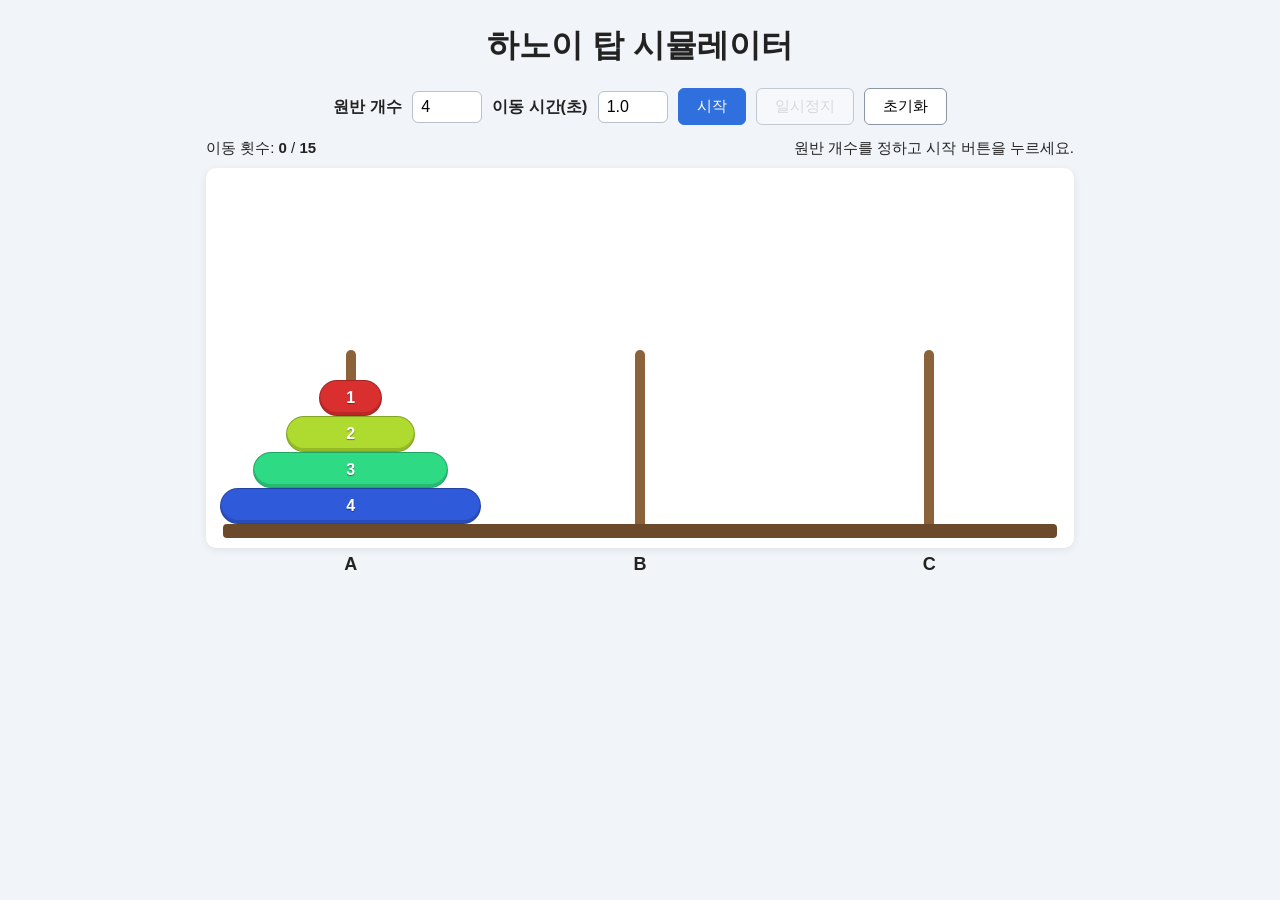
<file: hanoi/index.html>
<!DOCTYPE html>
<html lang="ko">
<head>
  <meta charset="UTF-8">
  <meta name="viewport" content="width=device-width, initial-scale=1.0">
  <title>하노이 탑 시뮬레이터</title>
  <link rel="stylesheet" href="style.css">
</head>
<body>
  <main class="container">
    <h1>하노이 탑 시뮬레이터</h1>

    <section class="controls">
      <label for="diskCount">원반 개수
        <input type="number" id="diskCount" min="1" max="15" value="4">
      </label>
      <label for="moveTime">이동 시간(초)
        <input type="number" id="moveTime" min="0.1" max="5" step="0.1" value="1.0">
      </label>
      <button id="startBtn" class="primary">시작</button>
      <button id="pauseBtn" disabled>일시정지</button>
      <button id="resetBtn">초기화</button>
    </section>

    <section class="status">
      <span>이동 횟수: <strong id="moveCount">0</strong> / <strong id="totalMoves">15</strong></span>
      <span id="moveInfo">원반 개수를 정하고 시작 버튼을 누르세요.</span>
    </section>

    <section id="board" class="board">
      <div class="base"></div>
    </section>
    <div class="labels"><span>A</span><span>B</span><span>C</span></div>
  </main>
  <script src="script.js"></script>
</body>
</html>
</file>
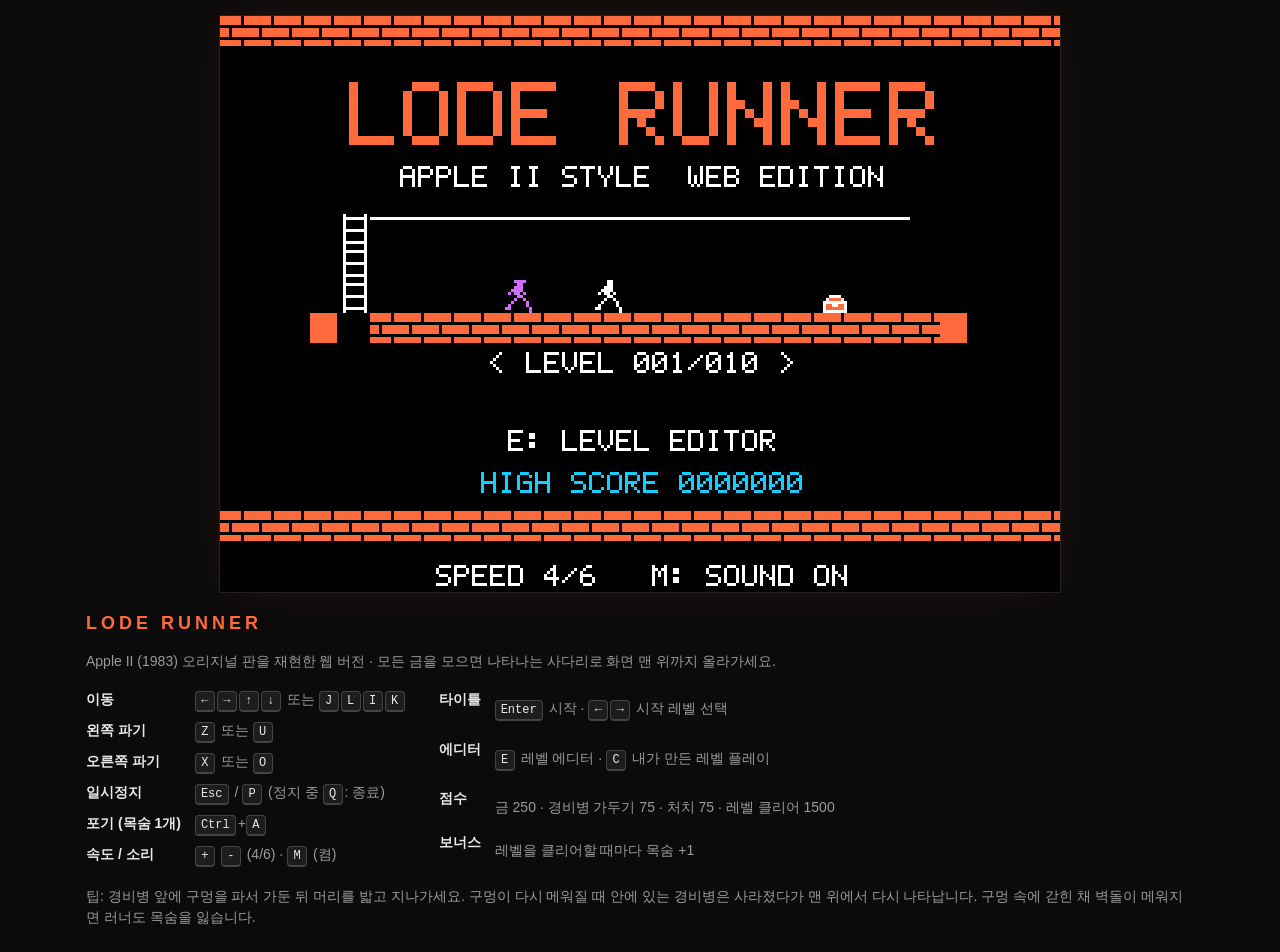
<file: lode-runner/index.html>
<!doctype html>
<html lang="ko">
<head>
<meta charset="utf-8">
<meta name="viewport" content="width=device-width, initial-scale=1, maximum-scale=1, user-scalable=no">
<title>Lode Runner — Apple II Web Edition</title>
<link rel="stylesheet" href="css/style.css">
</head>
<body>
<main>
  <div id="screen-wrap">
    <canvas id="screen" width="280" height="192" aria-label="Lode Runner 게임 화면"></canvas>
  </div>

  <div id="touch-pad" aria-hidden="true">
    <div class="pad">
      <button type="button" data-key="U" class="up">▲</button>
      <button type="button" data-key="L" class="left">◀</button>
      <button type="button" data-key="R" class="right">▶</button>
      <button type="button" data-key="D" class="down">▼</button>
    </div>
    <div class="mid">
      <button type="button" data-cmd="start">시작</button>
      <button type="button" data-cmd="pause">일시정지</button>
      <button type="button" data-cmd="abort">포기</button>
    </div>
    <div class="dig">
      <button type="button" data-key="DL">◣ 파기</button>
      <button type="button" data-key="DR">파기 ◢</button>
    </div>
  </div>

  <section id="play-help">
    <h1>LODE RUNNER</h1>
    <p class="sub">Apple II (1983) 오리지널 판을 재현한 웹 버전 · 모든 금을 모으면 나타나는 사다리로 화면 맨 위까지 올라가세요.</p>
    <div class="cols">
      <table>
        <tr><th>이동</th><td><kbd>←</kbd><kbd>→</kbd><kbd>↑</kbd><kbd>↓</kbd> 또는 <kbd>J</kbd><kbd>L</kbd><kbd>I</kbd><kbd>K</kbd></td></tr>
        <tr><th>왼쪽 파기</th><td><kbd>Z</kbd> 또는 <kbd>U</kbd></td></tr>
        <tr><th>오른쪽 파기</th><td><kbd>X</kbd> 또는 <kbd>O</kbd></td></tr>
        <tr><th>일시정지</th><td><kbd>Esc</kbd> / <kbd>P</kbd> (정지 중 <kbd>Q</kbd>: 종료)</td></tr>
        <tr><th>포기 (목숨 1개)</th><td><kbd>Ctrl</kbd>+<kbd>A</kbd></td></tr>
        <tr><th>속도 / 소리</th><td><kbd>+</kbd> <kbd>-</kbd> (<span id="hud-speed">4/6</span>) · <kbd>M</kbd> (<span id="hud-sound">켬</span>)</td></tr>
      </table>
      <table>
        <tr><th>타이틀</th><td><kbd>Enter</kbd> 시작 · <kbd>←</kbd><kbd>→</kbd> 시작 레벨 선택</td></tr>
        <tr><th>에디터</th><td><kbd>E</kbd> 레벨 에디터 · <kbd>C</kbd> 내가 만든 레벨 플레이</td></tr>
        <tr><th>점수</th><td>금 250 · 경비병 가두기 75 · 처치 75 · 레벨 클리어 1500</td></tr>
        <tr><th>보너스</th><td>레벨을 클리어할 때마다 목숨 +1</td></tr>
      </table>
    </div>
    <p class="tip">팁: 경비병 앞에 구멍을 파서 가둔 뒤 머리를 밟고 지나가세요. 구멍이 다시 메워질 때 안에 있는 경비병은 사라졌다가 맨 위에서 다시 나타납니다. 구멍 속에 갇힌 채 벽돌이 메워지면 러너도 목숨을 잃습니다.</p>
  </section>

  <section id="editor-panel" hidden>
    <div class="row">
      <button type="button" data-ed="prev">◀</button>
      <span id="ed-count">1 / 1</span>
      <button type="button" data-ed="next">▶</button>
      <input id="ed-name" type="text" maxlength="30" placeholder="레벨 이름" aria-label="레벨 이름">
    </div>
    <div id="ed-tools" class="row tools"></div>
    <div class="row">
      <button type="button" data-ed="test" class="primary">▶ 테스트 플레이 (T)</button>
      <button type="button" data-ed="new">새 레벨</button>
      <button type="button" data-ed="dup">복제</button>
      <button type="button" data-ed="copyMain">기본 레벨 복사</button>
      <button type="button" data-ed="clear">전체 지우기</button>
      <button type="button" data-ed="del">삭제</button>
    </div>
    <div class="row">
      <button type="button" data-ed="export">내보내기</button>
      <button type="button" data-ed="import">가져오기</button>
      <button type="button" data-ed="exit">타이틀로 (Esc)</button>
    </div>
    <p id="ed-msg"></p>
    <textarea id="ed-text" rows="16" cols="30" spellcheck="false" hidden></textarea>
    <p class="legend">맵 문자: <code>#</code> 벽돌 · <code>@</code> 콘크리트 · <code>H</code> 사다리 · <code>-</code> 밧줄 · <code>X</code> 함정 · <code>S</code> 숨은 사다리 · <code>$</code> 금 · <code>0</code> 경비병 · <code>&amp;</code> 플레이어 — 변경 사항은 브라우저에 자동 저장됩니다.</p>
  </section>
</main>
<script src="js/levels.js"></script>
<script src="js/game.js"></script>
</body>
</html>
</file>
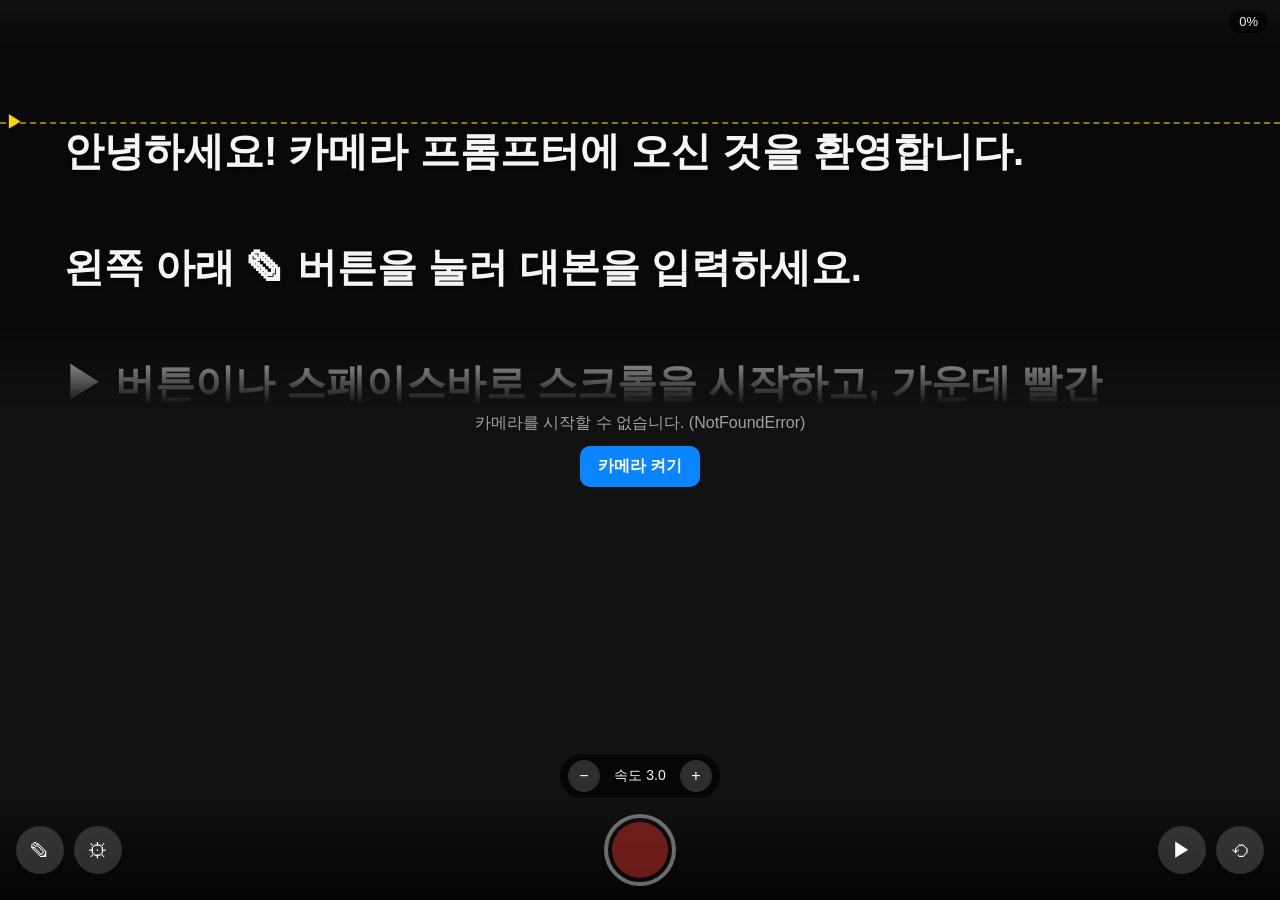
<file: web/prompter/index.html>
<!doctype html>
<html lang="ko">
<head>
<meta charset="utf-8">
<meta name="viewport" content="width=device-width, initial-scale=1, viewport-fit=cover">
<meta name="theme-color" content="#000000">
<title>카메라 프롬프터</title>
<style>
  :root {
    --bg: #000;
    --panel: rgba(20, 20, 22, 0.92);
    --text: #f5f5f7;
    --muted: #a1a1a6;
    --accent: #0a84ff;
    --rec: #ff3b30;
    --line: rgba(255, 255, 255, 0.14);
    --font-size: 40px;
    --text-width: 90%;
    --overlay-alpha: 0.45;
    --area-height: 45%;
  }
  * { box-sizing: border-box; }
  html, body {
    margin: 0; height: 100%; background: var(--bg); color: var(--text);
    font-family: -apple-system, BlinkMacSystemFont, "Apple SD Gothic Neo", "Noto Sans KR", "Malgun Gothic", sans-serif;
    overflow: hidden; -webkit-tap-highlight-color: transparent;
  }
  button, input, select, textarea { font: inherit; color: inherit; }
  button { cursor: pointer; }

  /* 카메라 */
  #stage { position: fixed; inset: 0; background: #111; }
  #camera { width: 100%; height: 100%; object-fit: cover; }
  #camera.selfie { transform: scaleX(-1); }
  #noCamera {
    position: absolute; inset: 0; display: flex; flex-direction: column; gap: 12px;
    align-items: center; justify-content: center; text-align: center; padding: 24px; color: var(--muted);
  }
  #noCamera[hidden] { display: none; }
  #noCamera button {
    background: var(--accent); border: 0; border-radius: 10px; padding: 10px 18px; color: #fff; font-weight: 600;
  }

  /* 프롬프터 텍스트 영역 (렌즈와 가까운 상단) */
  #prompter {
    position: fixed; left: 0; right: 0; top: 0; height: var(--area-height);
    background: rgba(0, 0, 0, var(--overlay-alpha));
    overflow: hidden; touch-action: none; user-select: none;
    -webkit-mask-image: linear-gradient(to bottom, transparent 0, #000 12%, #000 80%, transparent 100%);
            mask-image: linear-gradient(to bottom, transparent 0, #000 12%, #000 80%, transparent 100%);
  }
  #prompter.mirror-x #scroller { transform: scaleX(-1); }
  #prompter.mirror-y { transform: scaleY(-1); }
  #scroller { position: absolute; inset: 0; overflow: hidden; }
  #script {
    width: var(--text-width); margin: 0 auto;
    font-size: var(--font-size); line-height: 1.45; font-weight: 600;
    white-space: pre-wrap; word-break: keep-all; overflow-wrap: anywhere;
    text-shadow: 0 2px 6px rgba(0, 0, 0, 0.8); will-change: transform;
  }
  #guide {
    position: absolute; left: 0; right: 0; height: 0; top: 30%;
    border-top: 2px dashed rgba(255, 214, 10, 0.55); pointer-events: none;
  }
  #guide::before {
    content: "▶"; position: absolute; left: 6px; top: -0.75em; color: #ffd60a; font-size: 18px;
  }
  #prompter.no-guide #guide { display: none; }

  /* 상단 상태 */
  #status {
    position: fixed; top: calc(env(safe-area-inset-top) + 10px); right: 12px; z-index: 5;
    display: flex; gap: 8px; align-items: center; pointer-events: none;
  }
  .pill {
    background: rgba(0, 0, 0, 0.6); border-radius: 999px; padding: 4px 10px; font-size: 13px;
    font-variant-numeric: tabular-nums;
  }
  #recPill { display: none; color: #fff; background: var(--rec); }
  #recPill.on { display: inline-block; animation: blink 1.2s infinite; }
  @keyframes blink { 50% { opacity: 0.6; } }

  #countdown {
    position: fixed; inset: 0; display: none; align-items: center; justify-content: center;
    font-size: 30vmin; font-weight: 800; color: #fff; text-shadow: 0 4px 30px rgba(0,0,0,.8);
    pointer-events: none; z-index: 20;
  }
  #countdown.on { display: flex; }

  /* 하단 컨트롤 */
  #controls {
    position: fixed; left: 0; right: 0; bottom: 0; z-index: 10;
    padding: 12px 16px calc(env(safe-area-inset-bottom) + 14px);
    display: flex; align-items: center; justify-content: space-between; gap: 12px;
    background: linear-gradient(to top, rgba(0,0,0,.75), transparent);
  }
  .side { display: flex; gap: 10px; flex: 1; }
  .side.right { justify-content: flex-end; }
  .icon-btn {
    width: 48px; height: 48px; border-radius: 50%; border: 0;
    background: rgba(255, 255, 255, 0.16); backdrop-filter: blur(10px); -webkit-backdrop-filter: blur(10px);
    display: grid; place-items: center; font-size: 20px; color: #fff;
  }
  .icon-btn:active { transform: scale(0.94); }
  .icon-btn[aria-pressed="true"] { background: var(--accent); }
  #recBtn {
    width: 72px; height: 72px; border-radius: 50%; border: 4px solid #fff; background: transparent;
    display: grid; place-items: center; padding: 0; flex: none;
  }
  #recBtn span {
    width: 56px; height: 56px; border-radius: 50%; background: var(--rec); transition: all .2s;
  }
  #recBtn.on span { width: 28px; height: 28px; border-radius: 6px; }
  #recBtn:disabled { opacity: 0.4; }

  #speedBar {
    position: fixed; left: 50%; transform: translateX(-50%);
    bottom: calc(env(safe-area-inset-bottom) + 102px); z-index: 10;
    display: flex; align-items: center; gap: 8px; background: rgba(0,0,0,.6);
    border-radius: 999px; padding: 6px 8px;
  }
  #speedBar button {
    width: 32px; height: 32px; border-radius: 50%; border: 0; background: rgba(255,255,255,.16); color: #fff;
  }
  #speedLabel { min-width: 64px; text-align: center; font-size: 14px; font-variant-numeric: tabular-nums; }

  /* 시트(대본/설정/결과) */
  .sheet {
    position: fixed; inset: 0; z-index: 30; display: none;
    background: rgba(0, 0, 0, 0.5); align-items: flex-end; justify-content: center;
  }
  .sheet.open { display: flex; }
  .sheet-body {
    width: 100%; max-width: 640px; max-height: 92vh; overflow: auto;
    background: var(--panel); backdrop-filter: blur(20px); -webkit-backdrop-filter: blur(20px);
    border-radius: 18px 18px 0 0; padding: 16px 16px calc(env(safe-area-inset-bottom) + 16px);
  }
  @media (min-width: 700px) {
    .sheet { align-items: center; }
    .sheet-body { border-radius: 18px; }
  }
  .sheet-head { display: flex; align-items: center; justify-content: space-between; margin-bottom: 12px; }
  .sheet-head h2 { margin: 0; font-size: 18px; }
  .text-btn { background: none; border: 0; color: var(--accent); font-weight: 600; padding: 6px 4px; }
  textarea#scriptInput {
    width: 100%; min-height: 45vh; resize: vertical; border-radius: 12px; border: 1px solid var(--line);
    background: rgba(0,0,0,.35); padding: 12px; font-size: 16px; line-height: 1.6;
  }
  .meta { color: var(--muted); font-size: 13px; margin-top: 8px; display: flex; justify-content: space-between; gap: 8px; flex-wrap: wrap; }
  .row-actions { display: flex; gap: 8px; margin-top: 12px; flex-wrap: wrap; }
  .btn {
    border: 1px solid var(--line); background: rgba(255,255,255,.08); border-radius: 10px;
    padding: 9px 14px; font-size: 14px; text-decoration: none; display: inline-flex; align-items: center;
  }
  .btn.primary { background: var(--accent); border-color: var(--accent); color: #fff; font-weight: 600; }

  .field { display: grid; grid-template-columns: 1fr auto; align-items: center; gap: 6px 12px; padding: 10px 0; border-bottom: 1px solid var(--line); }
  .field:last-child { border-bottom: 0; }
  .field label { font-size: 15px; }
  .field output { color: var(--muted); font-size: 14px; font-variant-numeric: tabular-nums; }
  .field input[type=range] { grid-column: 1 / -1; width: 100%; accent-color: var(--accent); }
  .field select { background: rgba(0,0,0,.35); border: 1px solid var(--line); border-radius: 8px; padding: 6px 8px; }
  .switch { width: 44px; height: 26px; accent-color: var(--accent); }
  .section-title { margin: 18px 0 2px; font-size: 12px; color: var(--muted); text-transform: uppercase; letter-spacing: .05em; }

  #resultVideo { width: 100%; max-height: 55vh; border-radius: 12px; background: #000; }
  #help { color: var(--muted); font-size: 13px; line-height: 1.7; }
  kbd { background: rgba(255,255,255,.12); border-radius: 4px; padding: 1px 6px; font-size: 12px; }

  #toast {
    position: fixed; left: 50%; top: 40%; transform: translate(-50%, -50%); z-index: 40;
    background: rgba(0,0,0,.8); padding: 10px 16px; border-radius: 10px; font-size: 15px;
    opacity: 0; transition: opacity .25s; pointer-events: none; text-align: center; max-width: 80vw;
  }
  #toast.show { opacity: 1; }
</style>
</head>
<body>

<div id="stage">
  <video id="camera" class="selfie" playsinline autoplay muted></video>
  <div id="noCamera" hidden>
    <div id="noCameraMsg">카메라를 사용하려면 권한이 필요합니다.</div>
    <button id="retryCamera" type="button">카메라 켜기</button>
  </div>
</div>

<div id="prompter" aria-label="프롬프터 텍스트">
  <div id="scroller"><div id="script"></div></div>
  <div id="guide"></div>
</div>

<div id="status">
  <span id="recPill" class="pill">● REC <span id="recTime">00:00</span></span>
  <span id="progressPill" class="pill">0%</span>
</div>

<div id="countdown"></div>

<div id="speedBar">
  <button id="slower" type="button" aria-label="느리게">−</button>
  <span id="speedLabel">속도 3.0</span>
  <button id="faster" type="button" aria-label="빠르게">+</button>
</div>

<div id="controls">
  <div class="side">
    <button class="icon-btn" id="editBtn" type="button" title="대본 편집" aria-label="대본 편집">✎</button>
    <button class="icon-btn" id="settingsBtn" type="button" title="설정" aria-label="설정">⚙</button>
  </div>
  <button id="recBtn" type="button" aria-label="녹화 시작"><span></span></button>
  <div class="side right">
    <button class="icon-btn" id="playBtn" type="button" title="스크롤 재생/정지 (Space)" aria-label="스크롤 재생">▶</button>
    <button class="icon-btn" id="flipBtn" type="button" title="전면/후면 카메라 전환" aria-label="카메라 전환">⟲</button>
  </div>
</div>

<!-- 대본 편집 -->
<div class="sheet" id="editSheet">
  <div class="sheet-body">
    <div class="sheet-head">
      <button class="text-btn" id="clearScript" type="button">지우기</button>
      <h2>대본</h2>
      <button class="text-btn" data-close type="button">완료</button>
    </div>
    <textarea id="scriptInput" placeholder="여기에 대본을 입력하거나 붙여넣으세요."></textarea>
    <div class="meta">
      <span id="scriptStats">0자</span>
      <span id="scriptEta"></span>
    </div>
    <div class="row-actions">
      <label class="btn">텍스트 파일 열기<input id="fileInput" type="file" accept=".txt,text/plain" hidden></label>
      <button class="btn" id="pasteBtn" type="button">클립보드에서 붙여넣기</button>
    </div>
  </div>
</div>

<!-- 설정 -->
<div class="sheet" id="settingsSheet">
  <div class="sheet-body">
    <div class="sheet-head">
      <span></span>
      <h2>설정</h2>
      <button class="text-btn" data-close type="button">완료</button>
    </div>

    <div class="section-title">텍스트</div>
    <div class="field">
      <label for="fontSize">글자 크기</label><output id="fontSizeOut"></output>
      <input id="fontSize" type="range" min="18" max="120" step="2">
    </div>
    <div class="field">
      <label for="textWidth">텍스트 폭</label><output id="textWidthOut"></output>
      <input id="textWidth" type="range" min="40" max="100" step="5">
    </div>
    <div class="field">
      <label for="areaHeight">프롬프터 영역 높이</label><output id="areaHeightOut"></output>
      <input id="areaHeight" type="range" min="20" max="100" step="5">
    </div>
    <div class="field">
      <label for="overlay">배경 어둡기</label><output id="overlayOut"></output>
      <input id="overlay" type="range" min="0" max="90" step="5">
    </div>
    <div class="field">
      <label for="speed">스크롤 속도</label><output id="speedOut"></output>
      <input id="speed" type="range" min="0.5" max="15" step="0.5">
    </div>
    <div class="field">
      <label for="guideToggle">읽는 위치 표시선</label>
      <input id="guideToggle" class="switch" type="checkbox">
    </div>
    <div class="field">
      <label for="mirrorX">좌우 반전 (프롬프터 유리용)</label>
      <input id="mirrorX" class="switch" type="checkbox">
    </div>
    <div class="field">
      <label for="mirrorY">상하 반전</label>
      <input id="mirrorY" class="switch" type="checkbox">
    </div>

    <div class="section-title">녹화</div>
    <div class="field">
      <label for="countdownSel">녹화 전 카운트다운</label>
      <select id="countdownSel">
        <option value="0">없음</option>
        <option value="3">3초</option>
        <option value="5">5초</option>
        <option value="10">10초</option>
      </select>
    </div>
    <div class="field">
      <label for="autoScroll">녹화 시작 시 자동 스크롤</label>
      <input id="autoScroll" class="switch" type="checkbox">
    </div>
    <div class="field">
      <label for="resolution">해상도</label>
      <select id="resolution">
        <option value="720">720p</option>
        <option value="1080">1080p</option>
        <option value="2160">4K (지원 기기)</option>
      </select>
    </div>
    <div class="field">
      <label for="orientation">화면 비율</label>
      <select id="orientation">
        <option value="auto">자동 (화면 방향)</option>
        <option value="portrait">세로 9:16</option>
        <option value="landscape">가로 16:9</option>
      </select>
    </div>
    <div class="field">
      <label for="micToggle">마이크 녹음</label>
      <input id="micToggle" class="switch" type="checkbox">
    </div>

    <div class="section-title">단축키</div>
    <p id="help">
      <kbd>Space</kbd> 스크롤 재생/정지 · <kbd>↑</kbd><kbd>↓</kbd> 속도 조절 · <kbd>←</kbd><kbd>→</kbd> 앞뒤로 이동<br>
      <kbd>R</kbd> 녹화 시작/정지 · <kbd>Home</kbd> 처음으로 · <kbd>E</kbd> 대본 편집 · <kbd>+</kbd><kbd>−</kbd> 글자 크기<br>
      화면을 드래그하면 텍스트 위치를 직접 옮길 수 있고, 탭하면 스크롤이 멈추거나 재개됩니다.
    </p>
  </div>
</div>

<!-- 녹화 결과 -->
<div class="sheet" id="resultSheet">
  <div class="sheet-body">
    <div class="sheet-head">
      <span></span>
      <h2>녹화 완료</h2>
      <button class="text-btn" data-close type="button">닫기</button>
    </div>
    <video id="resultVideo" controls playsinline></video>
    <div class="meta"><span id="resultInfo"></span></div>
    <div class="row-actions">
      <a class="btn primary" id="downloadLink" download>저장하기</a>
      <button class="btn" id="shareBtn" type="button" hidden>공유</button>
      <button class="btn" id="discardBtn" type="button">삭제</button>
    </div>
  </div>
</div>

<div id="toast" role="status" aria-live="polite"></div>

<script>
(() => {
  'use strict';

  const $ = (id) => document.getElementById(id);
  const STORE_KEY = 'camera-prompter:v1';

  const DEFAULT_SCRIPT =
`안녕하세요! 카메라 프롬프터에 오신 것을 환영합니다.

왼쪽 아래 ✎ 버튼을 눌러 대본을 입력하세요.

▶ 버튼이나 스페이스바로 스크롤을 시작하고, 가운데 빨간 버튼으로 녹화합니다.

글자는 카메라 렌즈와 가까운 화면 위쪽에 표시되니, 렌즈를 보며 자연스럽게 읽으세요.

녹화된 영상에는 프롬프터 글자가 찍히지 않습니다.`;

  const defaults = {
    script: DEFAULT_SCRIPT,
    fontSize: 40,
    textWidth: 90,
    areaHeight: 45,
    overlay: 45,
    speed: 3,
    guide: true,
    mirrorX: false,
    mirrorY: false,
    countdown: 3,
    autoScroll: true,
    resolution: 1080,
    orientation: 'auto',
    mic: true,
    facing: 'user',
  };

  // 저장소는 사파리 사생활 보호 모드 등에서 실패할 수 있음
  function load() {
    try { return { ...defaults, ...JSON.parse(localStorage.getItem(STORE_KEY) || '{}') }; }
    catch { return { ...defaults }; }
  }
  let saveTimer;
  function save() {
    clearTimeout(saveTimer);
    saveTimer = setTimeout(() => {
      try { localStorage.setItem(STORE_KEY, JSON.stringify(state)); } catch {}
    }, 250);
  }
  const state = load();

  // ---------- 요소 ----------
  const video = $('camera');
  const prompter = $('prompter');
  const scriptEl = $('script');
  const root = document.documentElement;

  // ---------- 토스트 ----------
  let toastTimer;
  function toast(msg, ms = 1800) {
    const t = $('toast');
    t.textContent = msg;
    t.classList.add('show');
    clearTimeout(toastTimer);
    toastTimer = setTimeout(() => t.classList.remove('show'), ms);
  }

  // ---------- 화면 반영 ----------
  function applyStyle() {
    root.style.setProperty('--font-size', state.fontSize + 'px');
    root.style.setProperty('--text-width', state.textWidth + '%');
    root.style.setProperty('--area-height', state.areaHeight + '%');
    root.style.setProperty('--overlay-alpha', state.overlay / 100);
    prompter.classList.toggle('no-guide', !state.guide);
    prompter.classList.toggle('mirror-x', state.mirrorX);
    prompter.classList.toggle('mirror-y', state.mirrorY);
    $('speedLabel').textContent = '속도 ' + state.speed.toFixed(1);
    layoutPadding();
    clampOffset();
    render();
  }

  function setScript(text) {
    state.script = text;
    scriptEl.textContent = text || '대본이 비어 있습니다. ✎ 버튼을 눌러 입력하세요.';
    updateStats();
    clampOffset();
    render();
    save();
  }

  function updateStats() {
    const text = state.script.trim();
    const chars = text.replace(/\s/g, '').length;
    $('scriptStats').textContent = `${chars.toLocaleString()}자 · ${text ? text.split(/\s+/).length : 0}단어`;
    // 한국어 발표 기준 대략 분당 300자(공백 제외)
    const sec = Math.round(chars / 300 * 60);
    $('scriptEta').textContent = chars ? `예상 낭독 시간 약 ${Math.floor(sec / 60)}분 ${sec % 60}초` : '';
  }

  // ---------- 스크롤 ----------
  let offset = 0;          // 스크롤된 px
  let playing = false;
  let lastTs = 0;

  // 첫 줄과 마지막 줄이 읽는 위치 표시선(영역 높이의 30%)에 오도록 여백 설정
  function layoutPadding() {
    const h = prompter.clientHeight;
    scriptEl.style.paddingTop = Math.round(h * 0.3) + 'px';
    scriptEl.style.paddingBottom = Math.round(h * 0.7 - state.fontSize * 1.45) + 'px';
  }
  function maxOffset() {
    return Math.max(0, scriptEl.offsetHeight - prompter.clientHeight);
  }
  function clampOffset() {
    offset = Math.min(Math.max(0, offset), maxOffset());
  }
  function render() {
    scriptEl.style.transform = `translateY(${-offset}px)`;
    const max = maxOffset();
    $('progressPill').textContent = (max ? Math.round(offset / max * 100) : 0) + '%';
  }

  // 속도 1 = 초당 약 글자 크기의 0.25줄 → 글자 크기에 비례해서 체감 속도 일정
  function pxPerSecond() {
    return state.speed * state.fontSize * 0.45;
  }

  function tick(ts) {
    if (!playing) return;
    const dt = lastTs ? Math.min(0.1, (ts - lastTs) / 1000) : 0;
    lastTs = ts;
    if (!dragging) offset += pxPerSecond() * dt;
    if (offset >= maxOffset()) {
      offset = maxOffset();
      render();
      setPlaying(false);
      toast('대본 끝');
      return;
    }
    render();
    requestAnimationFrame(tick);
  }

  function setPlaying(on) {
    if (on && offset >= maxOffset()) offset = 0;
    playing = on;
    $('playBtn').textContent = on ? '❚❚' : '▶';
    $('playBtn').setAttribute('aria-label', on ? '스크롤 정지' : '스크롤 재생');
    $('playBtn').setAttribute('aria-pressed', String(on));
    if (on) { lastTs = 0; requestAnimationFrame(tick); }
    updateWakeLock();
  }

  function changeSpeed(delta) {
    state.speed = Math.round(Math.min(15, Math.max(0.5, state.speed + delta)) * 10) / 10;
    $('speed').value = state.speed;
    $('speedOut').textContent = state.speed.toFixed(1);
    applyStyle();
    save();
  }

  // 드래그로 직접 이동, 짧은 탭은 재생/정지
  let dragging = false, dragStartY = 0, dragStartOffset = 0, moved = false;
  prompter.addEventListener('pointerdown', (e) => {
    dragging = true; moved = false;
    dragStartY = e.clientY; dragStartOffset = offset;
    prompter.setPointerCapture(e.pointerId);
  });
  prompter.addEventListener('pointermove', (e) => {
    if (!dragging) return;
    let dy = e.clientY - dragStartY;
    if (state.mirrorY) dy = -dy;
    if (Math.abs(dy) > 6) moved = true;
    offset = dragStartOffset - dy;
    clampOffset(); render();
  });
  const endDrag = () => {
    if (!dragging) return;
    dragging = false;
    if (!moved) setPlaying(!playing);
    lastTs = 0;
  };
  prompter.addEventListener('pointerup', endDrag);
  prompter.addEventListener('pointercancel', endDrag);
  prompter.addEventListener('wheel', (e) => {
    e.preventDefault();
    offset += state.mirrorY ? -e.deltaY : e.deltaY;
    clampOffset(); render();
  }, { passive: false });

  // ---------- 카메라 ----------
  let stream = null;

  function videoConstraints() {
    const h = Number(state.resolution);
    const w = Math.round(h * 16 / 9);
    let portrait;
    if (state.orientation === 'auto') portrait = window.innerHeight > window.innerWidth;
    else portrait = state.orientation === 'portrait';
    return {
      facingMode: state.facing,
      width: { ideal: portrait ? h : w },
      height: { ideal: portrait ? w : h },
      frameRate: { ideal: 30 },
    };
  }

  async function startCamera() {
    if (recorder && recorder.state === 'recording') return;
    stopCamera();
    $('noCamera').hidden = true;
    if (!navigator.mediaDevices?.getUserMedia) {
      showNoCamera('이 브라우저는 카메라를 지원하지 않습니다. HTTPS 주소(또는 localhost)로 열었는지 확인하세요.');
      return;
    }
    try {
      stream = await navigator.mediaDevices.getUserMedia({
        video: videoConstraints(),
        audio: state.mic ? { echoCancellation: true, noiseSuppression: true } : false,
      });
    } catch (err) {
      // 마이크가 없거나 거부된 경우 영상만이라도 시도
      if (state.mic) {
        try {
          stream = await navigator.mediaDevices.getUserMedia({ video: videoConstraints(), audio: false });
          toast('마이크를 사용할 수 없어 영상만 녹화합니다.', 2600);
        } catch (err2) { err = err2; }
      }
      if (!stream) {
        const msg = err && err.name === 'NotAllowedError'
          ? '카메라 권한이 거부되었습니다. 브라우저 주소창의 권한 설정에서 허용해 주세요.'
          : '카메라를 시작할 수 없습니다. (' + (err && err.name || '알 수 없는 오류') + ')';
        showNoCamera(msg);
        return;
      }
    }
    video.srcObject = stream;
    const track = stream.getVideoTracks()[0];
    const facing = track?.getSettings?.().facingMode;
    // 셀카는 거울처럼 보이게 (녹화 파일은 반전되지 않음)
    video.classList.toggle('selfie', facing ? facing === 'user' : state.facing === 'user');
    $('recBtn').disabled = false;
  }

  function stopCamera() {
    if (stream) stream.getTracks().forEach((t) => t.stop());
    stream = null;
    video.srcObject = null;
  }

  function showNoCamera(msg) {
    $('noCameraMsg').textContent = msg;
    $('noCamera').hidden = false;
    $('recBtn').disabled = true;
  }

  async function flipCamera() {
    if (recorder && recorder.state === 'recording') { toast('녹화 중에는 전환할 수 없습니다.'); return; }
    state.facing = state.facing === 'user' ? 'environment' : 'user';
    save();
    await startCamera();
  }

  // ---------- 녹화 ----------
  let recorder = null, chunks = [], recStart = 0, recTimer = null, resultUrl = null, resultBlob = null;
  let countingDown = false;

  function pickMime() {
    if (!window.MediaRecorder) return null;
    const list = [
      'video/mp4;codecs=avc1.42E01E,mp4a.40.2',
      'video/mp4',
      'video/webm;codecs=vp9,opus',
      'video/webm;codecs=vp8,opus',
      'video/webm',
    ];
    return list.find((t) => MediaRecorder.isTypeSupported(t)) || '';
  }

  function sleep(ms) { return new Promise((r) => setTimeout(r, ms)); }

  async function runCountdown(n) {
    const el = $('countdown');
    countingDown = true;
    el.classList.add('on');
    for (let i = n; i > 0 && countingDown; i--) {
      el.textContent = i;
      await sleep(1000);
    }
    el.classList.remove('on');
    const ok = countingDown;
    countingDown = false;
    return ok;
  }

  async function toggleRecording() {
    if (countingDown) { countingDown = false; return; } // 카운트다운 취소
    if (recorder && recorder.state === 'recording') { recorder.stop(); return; }
    if (!stream) { await startCamera(); if (!stream) return; }
    const mime = pickMime();
    if (mime === null) { toast('이 브라우저는 녹화를 지원하지 않습니다.', 2600); return; }

    setPlaying(false);
    if (state.countdown > 0 && !(await runCountdown(state.countdown))) return;

    chunks = [];
    try {
      recorder = new MediaRecorder(stream, mime ? { mimeType: mime, videoBitsPerSecond: 8_000_000 } : undefined);
    } catch {
      recorder = new MediaRecorder(stream);
    }
    recorder.ondataavailable = (e) => { if (e.data && e.data.size) chunks.push(e.data); };
    recorder.onstop = onRecordingStop;
    recorder.start(1000);
    recStart = Date.now();
    $('recBtn').classList.add('on');
    $('recBtn').setAttribute('aria-label', '녹화 정지');
    $('recPill').classList.add('on');
    updateRecTime();
    recTimer = setInterval(updateRecTime, 500);
    if (state.autoScroll) setPlaying(true);
    updateWakeLock();
  }

  function updateRecTime() {
    const s = Math.floor((Date.now() - recStart) / 1000);
    $('recTime').textContent = `${String(Math.floor(s / 60)).padStart(2, '0')}:${String(s % 60).padStart(2, '0')}`;
  }

  function onRecordingStop() {
    clearInterval(recTimer);
    $('recBtn').classList.remove('on');
    $('recBtn').setAttribute('aria-label', '녹화 시작');
    $('recPill').classList.remove('on');
    setPlaying(false);
    const type = recorder.mimeType || chunks[0]?.type || 'video/webm';
    const blob = new Blob(chunks, { type });
    chunks = [];
    if (!blob.size) { toast('녹화된 데이터가 없습니다.'); return; }

    if (resultUrl) URL.revokeObjectURL(resultUrl);
    resultBlob = blob;
    resultUrl = URL.createObjectURL(blob);
    const ext = type.includes('mp4') ? 'mp4' : 'webm';
    const d = new Date();
    const p = (n) => String(n).padStart(2, '0');
    const name = `prompter-${d.getFullYear()}${p(d.getMonth() + 1)}${p(d.getDate())}-${p(d.getHours())}${p(d.getMinutes())}${p(d.getSeconds())}.${ext}`;

    $('resultVideo').src = resultUrl;
    $('downloadLink').href = resultUrl;
    $('downloadLink').download = name;
    $('resultInfo').textContent = `${name} · ${(blob.size / 1024 / 1024).toFixed(1)} MB · ${$('recTime').textContent}`;
    const file = new File([blob], name, { type });
    $('shareBtn').hidden = !(navigator.canShare && navigator.canShare({ files: [file] }));
    $('shareBtn').onclick = () => navigator.share({ files: [file], title: name }).catch(() => {});
    openSheet('resultSheet');
    updateWakeLock();
  }

  $('discardBtn').addEventListener('click', () => {
    if (!confirm('이 녹화본을 삭제할까요?')) return;
    $('resultVideo').removeAttribute('src');
    $('resultVideo').load();
    if (resultUrl) URL.revokeObjectURL(resultUrl);
    resultUrl = null; resultBlob = null;
    closeSheets();
  });

  // ---------- 화면 꺼짐 방지 ----------
  let wakeLock = null;
  async function updateWakeLock() {
    const need = playing || (recorder && recorder.state === 'recording');
    try {
      if (need && !wakeLock && 'wakeLock' in navigator) {
        wakeLock = await navigator.wakeLock.request('screen');
        wakeLock.addEventListener('release', () => { wakeLock = null; });
      } else if (!need && wakeLock) {
        await wakeLock.release();
        wakeLock = null;
      }
    } catch {}
  }
  document.addEventListener('visibilitychange', () => {
    if (document.visibilityState === 'visible') updateWakeLock();
  });

  // ---------- 시트 ----------
  function openSheet(id) {
    closeSheets();
    setPlaying(false);
    $(id).classList.add('open');
  }
  function closeSheets() {
    document.querySelectorAll('.sheet.open').forEach((s) => s.classList.remove('open'));
  }
  document.querySelectorAll('.sheet').forEach((sheet) => {
    sheet.addEventListener('click', (e) => { if (e.target === sheet) closeSheets(); });
    sheet.querySelectorAll('[data-close]').forEach((b) => b.addEventListener('click', closeSheets));
  });
  const isSheetOpen = () => !!document.querySelector('.sheet.open');

  // ---------- 대본 편집 ----------
  const input = $('scriptInput');
  $('editBtn').addEventListener('click', () => {
    if (recorder && recorder.state === 'recording') { toast('녹화 중에는 편집할 수 없습니다.'); return; }
    input.value = state.script;
    updateStats();
    openSheet('editSheet');
    setTimeout(() => input.focus(), 50);
  });
  input.addEventListener('input', () => { setScript(input.value); });
  $('clearScript').addEventListener('click', () => {
    if (input.value && !confirm('대본을 모두 지울까요?')) return;
    input.value = ''; setScript(''); offset = 0; render(); input.focus();
  });
  $('fileInput').addEventListener('change', async (e) => {
    const f = e.target.files[0];
    if (!f) return;
    input.value = await f.text();
    setScript(input.value);
    offset = 0; render();
    e.target.value = '';
  });
  $('pasteBtn').addEventListener('click', async () => {
    try {
      const text = await navigator.clipboard.readText();
      if (!text) { toast('클립보드가 비어 있습니다.'); return; }
      input.value = text; setScript(text); offset = 0; render();
    } catch {
      toast('클립보드에 접근할 수 없습니다. 직접 붙여넣어 주세요.', 2400);
    }
  });

  // ---------- 설정 ----------
  function bindRange(id, key, fmt) {
    const el = $(id), out = $(id + 'Out');
    el.value = state[key];
    out.textContent = fmt(state[key]);
    el.addEventListener('input', () => {
      state[key] = Number(el.value);
      out.textContent = fmt(state[key]);
      applyStyle(); save();
    });
  }
  bindRange('fontSize', 'fontSize', (v) => v + 'px');
  bindRange('textWidth', 'textWidth', (v) => v + '%');
  bindRange('areaHeight', 'areaHeight', (v) => v + '%');
  bindRange('overlay', 'overlay', (v) => v + '%');
  bindRange('speed', 'speed', (v) => v.toFixed(1));

  function bindCheck(id, key, after) {
    const el = $(id);
    el.checked = !!state[key];
    el.addEventListener('change', () => { state[key] = el.checked; applyStyle(); save(); after && after(); });
  }
  bindCheck('guideToggle', 'guide');
  bindCheck('mirrorX', 'mirrorX');
  bindCheck('mirrorY', 'mirrorY');
  bindCheck('autoScroll', 'autoScroll');
  bindCheck('micToggle', 'mic', startCamera);

  function bindSelect(id, key, parse, after) {
    const el = $(id);
    el.value = String(state[key]);
    el.addEventListener('change', () => { state[key] = parse(el.value); save(); after && after(); });
  }
  bindSelect('countdownSel', 'countdown', Number);
  bindSelect('resolution', 'resolution', Number, startCamera);
  bindSelect('orientation', 'orientation', String, startCamera);

  // ---------- 버튼 ----------
  $('settingsBtn').addEventListener('click', () => openSheet('settingsSheet'));
  $('playBtn').addEventListener('click', () => setPlaying(!playing));
  $('recBtn').addEventListener('click', toggleRecording);
  $('flipBtn').addEventListener('click', flipCamera);
  $('retryCamera').addEventListener('click', startCamera);
  $('slower').addEventListener('click', () => changeSpeed(-0.5));
  $('faster').addEventListener('click', () => changeSpeed(0.5));

  // ---------- 키보드 ----------
  document.addEventListener('keydown', (e) => {
    if (e.key === 'Escape') { if (countingDown) countingDown = false; closeSheets(); return; }
    if (isSheetOpen() || e.target.matches('input, textarea, select')) return;
    if (e.metaKey || e.ctrlKey || e.altKey) return;
    const step = state.fontSize * 1.45 * 2; // 두 줄
    switch (e.key) {
      case ' ': e.preventDefault(); setPlaying(!playing); break;
      case 'ArrowUp': e.preventDefault(); changeSpeed(0.5); break;
      case 'ArrowDown': e.preventDefault(); changeSpeed(-0.5); break;
      case 'ArrowLeft': case 'PageUp': e.preventDefault(); offset -= step; clampOffset(); render(); break;
      case 'ArrowRight': case 'PageDown': e.preventDefault(); offset += step; clampOffset(); render(); break;
      case 'Home': offset = 0; render(); break;
      case 'End': offset = maxOffset(); render(); break;
      case 'r': case 'R': toggleRecording(); break;
      case 'e': case 'E': e.preventDefault(); $('editBtn').click(); break;
      case 'f': case 'F': flipCamera(); break;
      case 'm': case 'M': state.mirrorX = !state.mirrorX; $('mirrorX').checked = state.mirrorX; applyStyle(); save(); break;
      case '+': case '=': state.fontSize = Math.min(120, state.fontSize + 2); $('fontSize').value = state.fontSize; $('fontSizeOut').textContent = state.fontSize + 'px'; applyStyle(); save(); break;
      case '-': case '_': state.fontSize = Math.max(18, state.fontSize - 2); $('fontSize').value = state.fontSize; $('fontSizeOut').textContent = state.fontSize + 'px'; applyStyle(); save(); break;
    }
  });

  // ---------- 화면 회전 ----------
  let lastPortrait = window.innerHeight > window.innerWidth;
  window.addEventListener('resize', () => {
    layoutPadding(); clampOffset(); render();
    const portrait = window.innerHeight > window.innerWidth;
    if (portrait !== lastPortrait) {
      lastPortrait = portrait;
      if (state.orientation === 'auto' && !(recorder && recorder.state === 'recording')) startCamera();
    }
  });

  // ---------- 시작 ----------
  setScript(state.script);
  applyStyle();
  startCamera();
})();
</script>
</body>
</html>
</file>
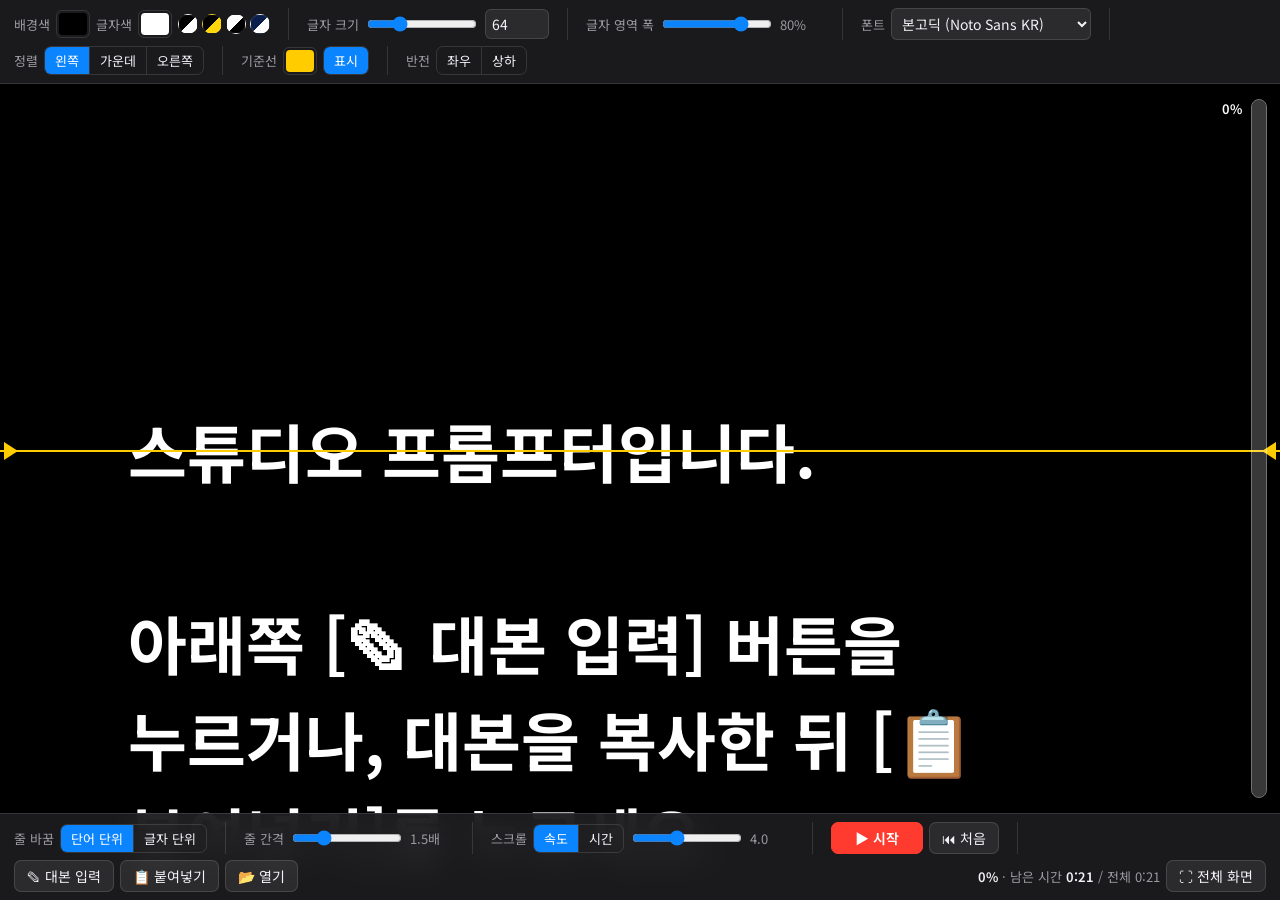
<file: web/studio-prompter/index.html>
<!doctype html>
<html lang="ko">
<head>
<meta charset="utf-8">
<meta name="viewport" content="width=device-width, initial-scale=1">
<title>스튜디오 프롬프터</title>
<link rel="preconnect" href="https://fonts.googleapis.com">
<link rel="preconnect" href="https://fonts.gstatic.com" crossorigin>
<link href="https://fonts.googleapis.com/css2?family=Noto+Sans+KR:wght@400;700&family=Nanum+Gothic:wght@400;700&family=Nanum+Myeongjo:wght@400;700&family=Black+Han+Sans&family=Gowun+Dodum&family=Noto+Serif+KR:wght@400;700&display=swap" rel="stylesheet">
<style>
  :root {
    --bg: #000000;
    --fg: #ffffff;
    --font-size: 64px;
    --text-width: 80%;
    --font: "Noto Sans KR", sans-serif;
    --align: left;
    --line-height: 1.5;
    --bar-bg: rgba(28, 28, 30, 0.94);
    --bar-fg: #f2f2f7;
    --bar-muted: #9a9aa0;
    --bar-line: rgba(255, 255, 255, 0.12);
    --accent: #0a84ff;
    --line-color: #ffcc00;
  }
  * { box-sizing: border-box; }
  [hidden] { display: none !important; }
  html, body { margin: 0; height: 100%; overflow: hidden; background: var(--bg); }
  body {
    font-family: -apple-system, BlinkMacSystemFont, "Apple SD Gothic Neo", "Noto Sans KR", "Malgun Gothic", sans-serif;
    color: var(--bar-fg);
  }
  button, input, select, textarea { font: inherit; color: inherit; }
  button { cursor: pointer; }

  /* ---------- 대본 표시 영역 ---------- */
  #display {
    position: fixed; inset: 0; background: var(--bg); overflow: hidden;
    cursor: default; user-select: none;
  }
  #display.mirror-x #content { transform: scaleX(-1); }
  #display.mirror-y #content { transform: scaleY(-1); }
  #display.mirror-x.mirror-y #content { transform: scale(-1, -1); }
  #content { position: absolute; inset: 0; }
  #script {
    width: var(--text-width); margin: 0 auto;
    color: var(--fg); font-family: var(--font); font-size: var(--font-size);
    line-height: var(--line-height); text-align: var(--align); font-weight: 700;
    white-space: pre-wrap; will-change: transform;
  }
  /* 줄 바꿈: 단어 단위 / 글자 단위 */
  .wrap-word #script, .wrap-word #editor { word-break: keep-all; overflow-wrap: break-word; }
  .wrap-char #script, .wrap-char #editor { word-break: break-all; overflow-wrap: anywhere; }

  #readLine {
    position: absolute; left: 0; right: 0; height: 0; pointer-events: none;
    border-top: 2px solid var(--line-color);
  }
  #readLine::before, #readLine::after {
    content: ""; position: absolute; top: -10px; border: 9px solid transparent;
  }
  #readLine::before { left: 4px; border-left: 14px solid var(--line-color); }
  #readLine::after { right: 4px; border-right: 14px solid var(--line-color); }
  .no-line #readLine { display: none; }

  /* 대본 입력 */
  #editor {
    position: fixed; z-index: 5; display: none; resize: none; outline: none;
    left: 50%; transform: translateX(-50%); width: var(--text-width);
    background: var(--bg); color: var(--fg); border: 2px dashed rgba(127, 127, 127, 0.6); border-radius: 8px;
    font-family: var(--font); font-size: var(--font-size); line-height: var(--line-height);
    text-align: var(--align); font-weight: 700; padding: 12px 16px; white-space: pre-wrap;
    caret-color: var(--accent);
  }
  body.editing #editor { display: block; }
  body.editing #display { visibility: hidden; }

  /* ---------- 도구 막대 ---------- */
  .bar {
    position: fixed; left: 0; right: 0; z-index: 10;
    background: var(--bar-bg); backdrop-filter: blur(16px); -webkit-backdrop-filter: blur(16px);
    display: flex; flex-wrap: wrap; align-items: center; gap: 6px 18px;
    padding: 8px 14px; font-size: 14px;
    transition: opacity .3s, transform .3s;
  }
  #topBar { top: 0; border-bottom: 1px solid var(--bar-line); }
  #bottomBar { bottom: 0; border-top: 1px solid var(--bar-line); }
  body.playing.hide-bars:not(.show-bars) #topBar { opacity: 0; transform: translateY(-100%); pointer-events: none; }
  body.playing.hide-bars:not(.show-bars) #display { cursor: none; }

  .group { display: flex; align-items: center; gap: 6px; }
  .group > .lbl { color: var(--bar-muted); font-size: 13px; white-space: nowrap; }
  .sep { width: 1px; align-self: stretch; background: var(--bar-line); }
  .spacer { flex: 1; }

  input[type=color] {
    width: 34px; height: 28px; padding: 0; border: 1px solid var(--bar-line); border-radius: 6px; background: none;
  }
  input[type=color]::-webkit-color-swatch-wrapper { padding: 2px; }
  input[type=color]::-webkit-color-swatch { border: 0; border-radius: 4px; }
  input[type=range] { width: 110px; accent-color: var(--accent); }
  input[type=number], select, input.time {
    background: rgba(255, 255, 255, 0.08); border: 1px solid var(--bar-line); border-radius: 6px; padding: 4px 6px;
  }
  input[type=number] { width: 64px; }
  input.time { width: 72px; text-align: center; font-variant-numeric: tabular-nums; }
  select option { color: #000; }
  output { min-width: 44px; font-variant-numeric: tabular-nums; color: var(--bar-muted); font-size: 13px; }

  .seg { display: inline-flex; border: 1px solid var(--bar-line); border-radius: 7px; overflow: hidden; }
  .seg button {
    border: 0; background: transparent; padding: 4px 10px; min-width: 34px; font-size: 13px;
  }
  .seg button + button { border-left: 1px solid var(--bar-line); }
  .seg button[aria-pressed="true"] { background: var(--accent); color: #fff; }

  .btn {
    border: 1px solid var(--bar-line); background: rgba(255, 255, 255, 0.08); border-radius: 7px;
    padding: 5px 12px; white-space: nowrap;
  }
  .btn:hover { background: rgba(255, 255, 255, 0.16); }
  .btn.primary { background: var(--accent); border-color: var(--accent); color: #fff; font-weight: 600; min-width: 92px; }
  .btn.on { background: #30d158; border-color: #30d158; color: #000; }
  #playBtn { background: #ff3b30; border-color: #ff3b30; color: #fff; }
  #playBtn:hover { background: #ff554b; }
  #playBtn.on { background: #b3261e; border-color: #ff3b30; }
  .swatches { display: inline-flex; gap: 4px; }
  .swatches button {
    width: 20px; height: 20px; border-radius: 50%; border: 1px solid var(--bar-line); padding: 0;
  }

  #info { font-variant-numeric: tabular-nums; color: var(--bar-muted); font-size: 13px; white-space: nowrap; }
  #info b { color: var(--bar-fg); font-weight: 600; }
  #progress { position: absolute; left: 0; top: -2px; height: 2px; background: var(--accent); width: 0; }

  /* 세로 진행 막대 (색은 배경의 보색) */
  #vProgress {
    position: fixed; right: 14px; top: 16px; width: 14px; z-index: 4;
    border-radius: 7px; overflow: hidden; cursor: pointer; touch-action: none;
    background: color-mix(in srgb, var(--progress-color) 22%, transparent);
    outline: 1px solid color-mix(in srgb, var(--progress-color) 45%, transparent);
  }
  #vProgressFill {
    position: absolute; left: 0; right: 0; top: 0; height: 0;
    background: var(--progress-color); border-radius: 7px;
  }
  #vProgressPct {
    position: fixed; right: 34px; z-index: 4; font-size: 13px; font-weight: 600;
    color: var(--progress-color); font-variant-numeric: tabular-nums; pointer-events: none;
    background: var(--bg); padding: 1px 4px; border-radius: 4px;
    transform: translateY(-50%);
  }
  body.editing #vProgress, body.editing #vProgressPct { display: none; }

  #toast {
    position: fixed; left: 50%; top: 50%; transform: translate(-50%, -50%); z-index: 50;
    background: rgba(0, 0, 0, .82); color: #fff; padding: 10px 18px; border-radius: 10px; font-size: 16px;
    opacity: 0; transition: opacity .25s; pointer-events: none;
  }
  #toast.show { opacity: 1; }

  @media (max-width: 760px) {
    .bar { gap: 6px 10px; font-size: 13px; }
    input[type=range] { width: 80px; }
  }
</style>
</head>
<body class="wrap-word hide-bars">

<!-- ===== 상단: 표시 설정 ===== -->
<header class="bar" id="topBar">
  <div class="group">
    <span class="lbl">배경색</span>
    <input type="color" id="bgColor" title="배경색">
    <span class="lbl">글자색</span>
    <input type="color" id="fgColor" title="글자색">
    <span class="swatches" id="presets" title="색 조합">
      <button type="button" data-bg="#000000" data-fg="#ffffff" style="background:linear-gradient(135deg,#000 50%,#fff 50%)" aria-label="검정 배경/흰 글자"></button>
      <button type="button" data-bg="#000000" data-fg="#ffd60a" style="background:linear-gradient(135deg,#000 50%,#ffd60a 50%)" aria-label="검정 배경/노란 글자"></button>
      <button type="button" data-bg="#ffffff" data-fg="#000000" style="background:linear-gradient(135deg,#fff 50%,#000 50%)" aria-label="흰 배경/검정 글자"></button>
      <button type="button" data-bg="#0b1f4d" data-fg="#ffffff" style="background:linear-gradient(135deg,#0b1f4d 50%,#fff 50%)" aria-label="남색 배경/흰 글자"></button>
    </span>
  </div>
  <div class="sep"></div>
  <div class="group">
    <span class="lbl">글자 크기</span>
    <input type="range" id="fontSizeRange" min="16" max="200" step="2">
    <input type="number" id="fontSize" min="16" max="200" step="2" title="글자 크기(px)">
  </div>
  <div class="sep"></div>
  <div class="group">
    <span class="lbl">글자 영역 폭</span>
    <input type="range" id="textWidth" min="20" max="100" step="1">
    <output id="textWidthOut"></output>
  </div>
  <div class="sep"></div>
  <div class="group">
    <span class="lbl">폰트</span>
    <select id="fontFamily" title="폰트">
      <option value='"Noto Sans KR", sans-serif'>본고딕 (Noto Sans KR)</option>
      <option value='"Nanum Gothic", sans-serif'>나눔고딕</option>
      <option value='"Malgun Gothic", "Apple SD Gothic Neo", sans-serif'>맑은 고딕 / 시스템</option>
      <option value='"Gowun Dodum", sans-serif'>고운돋움</option>
      <option value='"Black Han Sans", sans-serif'>검은고딕 (Black Han Sans)</option>
      <option value='"Nanum Myeongjo", serif'>나눔명조</option>
      <option value='"Noto Serif KR", serif'>본명조 (Noto Serif KR)</option>
      <option value='Arial, Helvetica, sans-serif'>Arial</option>
      <option value='Georgia, "Times New Roman", serif'>Georgia</option>
      <option value='"Courier New", monospace'>Courier New</option>
    </select>
  </div>
  <div class="sep"></div>
  <div class="group">
    <span class="lbl">정렬</span>
    <div class="seg" id="alignSeg" role="group" aria-label="정렬">
      <button type="button" data-align="left" title="왼쪽 정렬">왼쪽</button>
      <button type="button" data-align="center" title="가운데 정렬">가운데</button>
      <button type="button" data-align="right" title="오른쪽 정렬">오른쪽</button>
    </div>
  </div>
  <div class="sep"></div>
  <div class="group">
    <span class="lbl">기준선</span>
    <input type="color" id="lineColor" title="가운데 기준선 색">
    <div class="seg" role="group" aria-label="기준선 표시">
      <button type="button" id="lineToggle" title="가운데 기준선 보이기/숨기기 (L)">표시</button>
    </div>
  </div>
  <div class="sep"></div>
  <div class="group">
    <span class="lbl">반전</span>
    <div class="seg" role="group" aria-label="반전">
      <button type="button" id="mirrorX" title="좌우 반전 (프롬프터 반사 유리용, 단축키 M)">좌우</button>
      <button type="button" id="mirrorY" title="상하 반전">상하</button>
    </div>
  </div>
</header>

<!-- ===== 대본 표시 ===== -->
<main id="display" aria-label="대본">
  <div id="content"><div id="script"></div></div>
  <div id="readLine"></div>
</main>

<div id="vProgress" title="진행 상황 (클릭/드래그로 이동)" role="progressbar" aria-valuemin="0" aria-valuemax="100" aria-valuenow="0">
  <div id="vProgressFill"></div>
</div>
<div id="vProgressPct">0%</div>

<textarea id="editor" spellcheck="false" placeholder="여기에 대본을 입력하거나 붙여넣으세요 (Ctrl+V).&#10;입력을 마치면 [입력 완료] 또는 Esc를 누르세요."></textarea>

<!-- ===== 하단: 진행 제어 ===== -->
<footer class="bar" id="bottomBar">
  <div id="progress"></div>
  <div class="group">
    <span class="lbl">줄 바꿈</span>
    <div class="seg" id="wrapSeg" role="group" aria-label="줄 바꿈">
      <button type="button" data-wrap="word" title="단어가 잘리지 않게 줄 바꿈">단어 단위</button>
      <button type="button" data-wrap="char" title="글자 단위로 줄 바꿈">글자 단위</button>
    </div>
  </div>
  <div class="sep"></div>
  <div class="group">
    <span class="lbl">줄 간격</span>
    <input type="range" id="lineHeight" min="1" max="3" step="0.1" title="줄 간격 ([ / ])">
    <output id="lineHeightOut"></output>
  </div>
  <div class="sep"></div>
  <div class="group">
    <span class="lbl">스크롤</span>
    <div class="seg" id="modeSeg" role="group" aria-label="스크롤 방식">
      <button type="button" data-mode="speed" title="속도로 지정">속도</button>
      <button type="button" data-mode="time" title="전체 낭독 시간으로 지정">시간</button>
    </div>
    <span id="speedCtl" class="group">
      <input type="range" id="speed" min="0.1" max="10" step="0.1" title="스크롤 속도 0.1~10 (↑/↓: 0.1씩, Shift+↑/↓: 1씩)">
      <output id="speedOut"></output>
    </span>
    <span id="timeCtl" class="group">
      <input class="time" id="totalTime" placeholder="분:초" title="대본 전체를 이 시간 안에 스크롤 (예: 3:30)">
      <span class="lbl">동안</span>
    </span>
  </div>
  <div class="sep"></div>
  <div class="group">
    <button type="button" class="btn primary" id="playBtn" title="스크롤 시작/정지 (Space)">▶ 시작</button>
    <button type="button" class="btn" id="resetBtn" title="처음으로 (Home)">⏮ 처음</button>
  </div>
  <div class="sep"></div>
  <div class="group">
    <button type="button" class="btn" id="editBtn" title="대본 직접 입력 (E)">✎ 대본 입력</button>
    <button type="button" class="btn" id="pasteBtn" title="클립보드의 대본으로 바꾸기">📋 붙여넣기</button>
    <label class="btn" title="텍스트 파일 불러오기">📂 열기<input type="file" id="fileInput" accept=".txt,text/plain" hidden></label>
  </div>
  <div class="spacer"></div>
  <div class="group">
    <span id="info"></span>
    <button type="button" class="btn" id="fsBtn" title="전체 화면 (F)">⛶ 전체 화면</button>
  </div>
</footer>

<div id="toast" role="status" aria-live="polite"></div>

<script>
(() => {
  'use strict';
  const $ = (id) => document.getElementById(id);
  const root = document.documentElement;
  const body = document.body;
  const STORE_KEY = 'studio-prompter:v1';

  const SAMPLE =
`스튜디오 프롬프터입니다.

아래쪽 [✎ 대본 입력] 버튼을 누르거나, 대본을 복사한 뒤 [📋 붙여넣기]를 누르세요.

스페이스 키로 스크롤을 시작하고 멈출 수 있습니다.

위쪽 도구 막대에서 배경색과 글자색, 글자 크기, 글자 영역 폭, 폰트, 정렬을 바꿀 수 있습니다.

아래쪽 도구 막대에서 줄 바꿈 방식(단어 단위 / 글자 단위)과 스크롤 속도 또는 전체 시간을 정합니다.

화면 가운데 선이 읽는 기준선입니다. 선의 색은 위쪽 [기준선]에서 바꿀 수 있습니다.

프롬프터 반사 유리를 쓰는 경우 위쪽의 [좌우] 반전을 켜세요.`;

  const defaults = {
    script: SAMPLE,
    bg: '#000000', fg: '#ffffff',
    fontSize: 64, textWidth: 80,
    font: '"Noto Sans KR", sans-serif',
    align: 'left',
    wrap: 'word',
    mode: 'speed', speed: 4, totalTime: 180,
    mirrorX: false, mirrorY: false,
    lineColor: '#ffcc00', showLine: true,
    lineHeight: 1.5,
  };
  const state = (() => {
    try { return { ...defaults, ...JSON.parse(localStorage.getItem(STORE_KEY) || '{}') }; }
    catch { return { ...defaults }; }
  })();
  // 속도 범위 0.1~10 (예전에 저장된 값이 범위를 벗어나면 맞춤)
  const clampSpeed = (v) => {
    const n = Number.isFinite(Number(v)) ? Number(v) : defaults.speed;
    return Math.round(Math.min(10, Math.max(0.1, n)) * 10) / 10;
  };
  state.speed = clampSpeed(state.speed);
  let saveTimer;
  const save = () => {
    clearTimeout(saveTimer);
    saveTimer = setTimeout(() => { try { localStorage.setItem(STORE_KEY, JSON.stringify(state)); } catch {} }, 250);
  };

  const display = $('display'), scriptEl = $('script'), editor = $('editor'), readLine = $('readLine');

  let toastTimer;
  function toast(msg) {
    const t = $('toast'); t.textContent = msg; t.classList.add('show');
    clearTimeout(toastTimer); toastTimer = setTimeout(() => t.classList.remove('show'), 1600);
  }

  // ---------- 레이아웃 ----------
  // 기준선(읽는 위치): 화면 상하 가운데
  function readY() {
    return Math.round(window.innerHeight / 2);
  }
  function layout() {
    const y = readY();
    readLine.style.top = y + 'px';
    const lineH = state.fontSize * state.lineHeight;
    // 첫 줄이 가운데 기준선에서 시작해 위로 올라가고, 마지막 줄도 기준선까지 올라오도록 여백
    scriptEl.style.paddingTop = Math.max(0, y - lineH / 2) + 'px';
    scriptEl.style.paddingBottom = Math.max(0, window.innerHeight - y - lineH / 2) + 'px';
    $('vProgress').style.bottom = ($('bottomBar').offsetHeight + 16) + 'px';
    $('vProgress').style.top = ($('topBar').offsetHeight + 16) + 'px';
    const top = $('topBar').offsetHeight + 12;
    editor.style.top = top + 'px';
    editor.style.height = (window.innerHeight - top - $('bottomBar').offsetHeight - 12) + 'px';
    clampOffset(); render();
  }

  function applyStyle() {
    root.style.setProperty('--bg', state.bg);
    root.style.setProperty('--progress-color', complementColor(state.bg));
    root.style.setProperty('--fg', state.fg);
    root.style.setProperty('--font-size', state.fontSize + 'px');
    root.style.setProperty('--text-width', state.textWidth + '%');
    root.style.setProperty('--font', state.font);
    root.style.setProperty('--align', state.align);
    root.style.setProperty('--line-height', state.lineHeight);
    $('lineHeight').value = state.lineHeight; $('lineHeightOut').textContent = state.lineHeight.toFixed(1) + '배';
    body.classList.toggle('wrap-word', state.wrap === 'word');
    body.classList.toggle('wrap-char', state.wrap === 'char');
    display.classList.toggle('mirror-x', state.mirrorX);
    display.classList.toggle('mirror-y', state.mirrorY);
    root.style.setProperty('--line-color', state.lineColor);
    body.classList.toggle('no-line', !state.showLine);
    $('lineColor').value = state.lineColor;
    $('lineToggle').setAttribute('aria-pressed', String(state.showLine));

    $('bgColor').value = state.bg; $('fgColor').value = state.fg;
    $('fontSize').value = state.fontSize; $('fontSizeRange').value = state.fontSize;
    $('textWidth').value = state.textWidth; $('textWidthOut').textContent = state.textWidth + '%';
    $('fontFamily').value = state.font;
    pressOnly('#alignSeg [data-align]', (b) => b.dataset.align === state.align);
    pressOnly('#wrapSeg [data-wrap]', (b) => b.dataset.wrap === state.wrap);
    pressOnly('#modeSeg [data-mode]', (b) => b.dataset.mode === state.mode);
    $('mirrorX').setAttribute('aria-pressed', String(state.mirrorX));
    $('mirrorY').setAttribute('aria-pressed', String(state.mirrorY));
    $('speed').value = state.speed; $('speedOut').textContent = state.speed.toFixed(1);
    $('speedCtl').hidden = state.mode !== 'speed';
    $('timeCtl').hidden = state.mode !== 'time';
    if (document.activeElement !== $('totalTime')) $('totalTime').value = fmtTime(state.totalTime);
    layout();
  }
  // 배경색의 보색(RGB 반전). 회색처럼 반전해도 비슷한 경우엔 흰색/검정으로 대비 확보
  function complementColor(hex) {
    const n = parseInt(hex.slice(1), 16);
    const r = (n >> 16) & 255, g = (n >> 8) & 255, b = n & 255;
    const cr = 255 - r, cg = 255 - g, cb = 255 - b;
    const lum = (x, y, z) => 0.299 * x + 0.587 * y + 0.114 * z;
    if (Math.abs(lum(r, g, b) - lum(cr, cg, cb)) < 90) return lum(r, g, b) < 128 ? '#ffffff' : '#000000';
    return '#' + [cr, cg, cb].map((v) => v.toString(16).padStart(2, '0')).join('');
  }
  function pressOnly(sel, test) {
    document.querySelectorAll(sel).forEach((b) => b.setAttribute('aria-pressed', String(test(b))));
  }
  function set(patch) { Object.assign(state, patch); applyStyle(); save(); }

  function setScript(text) {
    state.script = text;
    scriptEl.textContent = text.trim() ? text : '대본이 없습니다. [✎ 대본 입력]을 눌러 입력하세요.';
    save(); layout();
  }

  // ---------- 시간 ----------
  function fmtTime(sec) {
    sec = Math.max(0, Math.round(sec));
    const h = Math.floor(sec / 3600), m = Math.floor(sec % 3600 / 60), s = sec % 60;
    const mm = String(m).padStart(h ? 2 : 1, '0'), ss = String(s).padStart(2, '0');
    return h ? `${h}:${mm}:${ss}` : `${mm}:${ss}`;
  }
  // "3:30", "1:02:00", "90"(초), "3분 30초" 모두 허용
  function parseTime(str) {
    str = String(str).trim();
    const ko = str.match(/^(?:(\d+)\s*시간)?\s*(?:(\d+)\s*분)?\s*(?:(\d+)\s*초)?$/);
    if (ko && (ko[1] || ko[2] || ko[3])) return (+ko[1] || 0) * 3600 + (+ko[2] || 0) * 60 + (+ko[3] || 0);
    if (!/^\d+(:\d{1,2}){0,2}$/.test(str)) return null;
    return str.split(':').reduce((acc, n) => acc * 60 + Number(n), 0);
  }

  // ---------- 스크롤 ----------
  let offset = 0, playing = false, lastTs = 0;
  const maxOffset = () => Math.max(0, scriptEl.offsetHeight - window.innerHeight);
  const clampOffset = () => { offset = Math.min(Math.max(0, offset), maxOffset()); };

  // 초당 이동 px
  function pxPerSec() {
    if (state.mode === 'time') return maxOffset() / Math.max(1, state.totalTime);
    return state.speed * state.fontSize * 0.4;
  }

  function render() {
    scriptEl.style.transform = `translateY(${-offset}px)`;
    const max = maxOffset();
    const pct = max ? offset / max : 0;
    $('progress').style.width = (pct * 100).toFixed(2) + '%';
    const bar = $('vProgress');
    $('vProgressFill').style.height = (pct * 100).toFixed(2) + '%';
    bar.setAttribute('aria-valuenow', String(Math.round(pct * 100)));
    const r = bar.getBoundingClientRect();
    const pctEl = $('vProgressPct');
    pctEl.textContent = Math.round(pct * 100) + '%';
    pctEl.style.top = Math.min(r.bottom - 8, Math.max(r.top + 8, r.top + r.height * pct)) + 'px';
    const v = pxPerSec();
    const total = v ? max / v : 0, left = v ? (max - offset) / v : 0;
    $('info').innerHTML = `<b>${Math.round(pct * 100)}%</b> · 남은 시간 <b>${fmtTime(left)}</b> / 전체 ${fmtTime(total)}`;
  }

  function tick(ts) {
    if (!playing) return;
    const dt = lastTs ? Math.min(0.1, (ts - lastTs) / 1000) : 0;
    lastTs = ts;
    offset += pxPerSec() * dt;
    if (offset >= maxOffset()) {
      offset = maxOffset(); render(); setPlaying(false); toast('대본 끝'); return;
    }
    render();
    requestAnimationFrame(tick);
  }

  function setPlaying(on) {
    if (on && body.classList.contains('editing')) finishEdit();
    if (on && offset >= maxOffset()) offset = 0;
    playing = on;
    body.classList.toggle('playing', on);
    $('playBtn').textContent = on ? '❚❚ 정지' : '▶ 시작';
    $('playBtn').classList.toggle('on', on);
    if (on) { lastTs = 0; requestAnimationFrame(tick); }
    wakeLock(on);
  }
  const toggle = () => setPlaying(!playing);

  function nudge(lines) {
    offset += lines * state.fontSize * state.lineHeight;
    clampOffset(); render();
  }

  // 재생 중 마우스를 움직이면 도구 막대 잠깐 표시
  let barTimer;
  document.addEventListener('mousemove', () => {
    if (!playing) return;
    body.classList.add('show-bars');
    clearTimeout(barTimer);
    barTimer = setTimeout(() => body.classList.remove('show-bars'), 2000);
  });

  // 마우스 휠/드래그로 위치 조정, 클릭으로 시작/정지
  display.addEventListener('wheel', (e) => {
    e.preventDefault();
    offset += state.mirrorY ? -e.deltaY : e.deltaY; clampOffset(); render();
  }, { passive: false });
  let drag = null;
  display.addEventListener('pointerdown', (e) => {
    drag = { y: e.clientY, off: offset, moved: false };
    display.setPointerCapture(e.pointerId);
  });
  display.addEventListener('pointermove', (e) => {
    if (!drag) return;
    let dy = e.clientY - drag.y;
    if (state.mirrorY) dy = -dy;
    if (Math.abs(dy) > 5) drag.moved = true;
    if (drag.moved) { offset = drag.off - dy; clampOffset(); render(); }
  });
  const endDrag = () => { if (drag && !drag.moved) toggle(); drag = null; lastTs = 0; };
  display.addEventListener('pointerup', endDrag);
  display.addEventListener('pointercancel', () => { drag = null; });

  // 세로 진행 막대: 클릭/드래그로 원하는 위치로 이동
  (() => {
    const bar = $('vProgress');
    let active = false;
    const seek = (e) => {
      const r = bar.getBoundingClientRect();
      offset = Math.min(1, Math.max(0, (e.clientY - r.top) / r.height)) * maxOffset();
      render();
    };
    bar.addEventListener('pointerdown', (e) => { active = true; bar.setPointerCapture(e.pointerId); seek(e); });
    bar.addEventListener('pointermove', (e) => { if (active) seek(e); });
    bar.addEventListener('pointerup', () => { active = false; lastTs = 0; });
    bar.addEventListener('pointercancel', () => { active = false; });
  })();

  // ---------- 대본 입력 ----------
  function startEdit() {
    setPlaying(false);
    editor.value = state.script;
    body.classList.add('editing');
    $('editBtn').textContent = '✔ 입력 완료';
    $('editBtn').classList.add('on');
    editor.focus();
  }
  function finishEdit() {
    if (!body.classList.contains('editing')) return;
    body.classList.remove('editing');
    $('editBtn').textContent = '✎ 대본 입력';
    $('editBtn').classList.remove('on');
    setScript(editor.value);
    editor.blur();
  }
  $('editBtn').addEventListener('click', () => body.classList.contains('editing') ? finishEdit() : startEdit());
  editor.addEventListener('input', () => { state.script = editor.value; save(); });

  function replaceScript(text) {
    setScript(text.replace(/\r\n?/g, '\n'));
    offset = 0; render();
    if (body.classList.contains('editing')) editor.value = state.script;
  }
  $('pasteBtn').addEventListener('click', async () => {
    try {
      const text = await navigator.clipboard.readText();
      if (!text.trim()) { toast('클립보드가 비어 있습니다.'); return; }
      replaceScript(text); toast('대본을 붙여넣었습니다.');
    } catch {
      // 클립보드 권한이 없으면 입력 화면에서 Ctrl+V로 붙여넣도록 안내
      startEdit(); editor.select();
      toast('Ctrl+V(⌘+V)로 붙여넣으세요.');
    }
  });
  // 입력 화면이 아닐 때 Ctrl+V 하면 대본을 바로 교체
  document.addEventListener('paste', (e) => {
    if (body.classList.contains('editing') || e.target.matches('input, textarea')) return;
    const text = e.clipboardData && e.clipboardData.getData('text/plain');
    if (!text || !text.trim()) return;
    e.preventDefault();
    if (state.script.trim() && state.script !== SAMPLE && !confirm('지금 대본을 붙여넣은 내용으로 바꿀까요?')) return;
    replaceScript(text); toast('대본을 붙여넣었습니다.');
  });
  $('fileInput').addEventListener('change', async (e) => {
    const f = e.target.files[0]; if (!f) return;
    replaceScript(await f.text()); toast(f.name + ' 불러옴');
    e.target.value = '';
  });

  // ---------- 상단 설정 ----------
  $('bgColor').addEventListener('input', (e) => set({ bg: e.target.value }));
  $('fgColor').addEventListener('input', (e) => set({ fg: e.target.value }));
  $('presets').addEventListener('click', (e) => {
    const b = e.target.closest('button'); if (b) set({ bg: b.dataset.bg, fg: b.dataset.fg });
  });
  const setFont = (v) => { v = Number(v); if (v >= 16 && v <= 200) set({ fontSize: v }); };
  $('fontSizeRange').addEventListener('input', (e) => setFont(e.target.value));
  $('fontSize').addEventListener('change', (e) => {
    setFont(Math.min(200, Math.max(16, Number(e.target.value) || state.fontSize)));
  });
  $('textWidth').addEventListener('input', (e) => set({ textWidth: Number(e.target.value) }));
  $('fontFamily').addEventListener('change', (e) => {
    set({ font: e.target.value });
    // 웹 폰트가 늦게 로드되면 줄 높이가 바뀌므로 다시 계산
    document.fonts && document.fonts.ready.then(layout);
  });
  $('alignSeg').addEventListener('click', (e) => {
    const b = e.target.closest('[data-align]'); if (b) set({ align: b.dataset.align });
  });
  $('lineColor').addEventListener('input', (e) => set({ lineColor: e.target.value, showLine: true }));
  $('lineToggle').addEventListener('click', () => set({ showLine: !state.showLine }));
  $('mirrorX').addEventListener('click', () => set({ mirrorX: !state.mirrorX }));
  $('mirrorY').addEventListener('click', () => set({ mirrorY: !state.mirrorY }));

  // ---------- 하단 설정 ----------
  $('wrapSeg').addEventListener('click', (e) => {
    const b = e.target.closest('[data-wrap]'); if (b) set({ wrap: b.dataset.wrap });
  });
  $('modeSeg').addEventListener('click', (e) => {
    const b = e.target.closest('[data-mode]'); if (b) set({ mode: b.dataset.mode });
  });
  const setLineHeight = (v) => set({ lineHeight: Math.round(Math.min(3, Math.max(1, v)) * 10) / 10 });
  $('lineHeight').addEventListener('input', (e) => setLineHeight(Number(e.target.value)));
  $('speed').addEventListener('input', (e) => set({ speed: clampSpeed(e.target.value) }));
  const commitTime = () => {
    const sec = parseTime($('totalTime').value);
    if (sec && sec > 0) set({ totalTime: sec });
    else { toast('시간 형식: 3:30 또는 3분 30초'); }
    $('totalTime').value = fmtTime(state.totalTime);
  };
  $('totalTime').addEventListener('change', commitTime);
  $('totalTime').addEventListener('keydown', (e) => { if (e.key === 'Enter') { commitTime(); e.target.blur(); } });
  function changeSpeed(dir, big) {
    if (state.mode === 'time') set({ totalTime: Math.max(10, state.totalTime - dir * (big ? 60 : 10)) });
    else set({ speed: clampSpeed(state.speed + dir * (big ? 1 : 0.1)) });
    toast(state.mode === 'time' ? '전체 ' + fmtTime(state.totalTime) : '속도 ' + state.speed.toFixed(1));
  }

  $('playBtn').addEventListener('click', toggle);
  $('resetBtn').addEventListener('click', () => { offset = 0; render(); });
  $('fsBtn').addEventListener('click', toggleFullscreen);
  function toggleFullscreen() {
    if (document.fullscreenElement) document.exitFullscreen();
    else root.requestFullscreen && root.requestFullscreen().catch(() => toast('전체 화면을 사용할 수 없습니다.'));
  }

  // 버튼 클릭 후 포커스가 남아 있으면 스페이스가 버튼을 다시 누르므로 포커스 해제
  document.querySelectorAll('.bar button').forEach((b) => b.addEventListener('mouseup', () => b.blur()));

  // ---------- 키보드 ----------
  document.addEventListener('keydown', (e) => {
    if (body.classList.contains('editing')) {
      if (e.key === 'Escape' || (e.key === 'Enter' && (e.ctrlKey || e.metaKey))) { e.preventDefault(); finishEdit(); }
      return;
    }
    const t = e.target;
    const typing = t.matches('input[type=number], input.time, select, textarea');
    if (typing) return;
    if (e.ctrlKey || e.metaKey || e.altKey) return;
    switch (e.key) {
      case ' ': case 'Spacebar': e.preventDefault(); toggle(); break;
      case 'ArrowUp': e.preventDefault(); changeSpeed(+1, e.shiftKey); break;
      case 'ArrowDown': e.preventDefault(); changeSpeed(-1, e.shiftKey); break;
      case 'ArrowLeft': case 'PageUp': e.preventDefault(); nudge(-2); break;
      case 'ArrowRight': case 'PageDown': e.preventDefault(); nudge(2); break;
      case 'Home': e.preventDefault(); offset = 0; render(); break;
      case 'End': e.preventDefault(); offset = maxOffset(); render(); break;
      case 'e': case 'E': e.preventDefault(); startEdit(); break;
      case 'f': case 'F': toggleFullscreen(); break;
      case 'm': case 'M': set({ mirrorX: !state.mirrorX }); break;
      case 'l': case 'L': set({ showLine: !state.showLine }); break;
      case '[': setLineHeight(state.lineHeight - 0.1); break;
      case ']': setLineHeight(state.lineHeight + 0.1); break;
      case '+': case '=': setFont(Math.min(200, state.fontSize + 4)); break;
      case '-': case '_': setFont(Math.max(16, state.fontSize - 4)); break;
    }
  });

  // ---------- 화면 꺼짐 방지 ----------
  let lock = null;
  async function wakeLock(on) {
    try {
      if (on && !lock && 'wakeLock' in navigator) {
        lock = await navigator.wakeLock.request('screen');
        lock.addEventListener('release', () => { lock = null; });
      } else if (!on && lock) { await lock.release(); lock = null; }
    } catch {}
  }
  document.addEventListener('visibilitychange', () => { if (!document.hidden && playing) wakeLock(true); });

  window.addEventListener('resize', layout);
  if (document.fonts) document.fonts.ready.then(layout);

  setScript(state.script);
  applyStyle();
})();
</script>
</body>
</html>
</file>
<file: hanoi/style.css>
* { box-sizing: border-box; }

body {
  margin: 0;
  font-family: "Segoe UI", "Apple SD Gothic Neo", "Malgun Gothic", sans-serif;
  background: #f1f4f8;
  color: #222;
}

.container {
  max-width: 900px;
  margin: 0 auto;
  padding: 24px 16px;
}

h1 { text-align: center; margin: 0 0 20px; }

.controls {
  display: flex;
  flex-wrap: wrap;
  gap: 10px;
  justify-content: center;
  align-items: center;
  margin-bottom: 14px;
}

.controls label { font-weight: 600; }

.controls input {
  width: 70px;
  margin-left: 6px;
  padding: 6px 8px;
  font-size: 16px;
  border: 1px solid #b8c1cc;
  border-radius: 6px;
}

button {
  padding: 8px 18px;
  font-size: 15px;
  border: 1px solid #8a96a3;
  border-radius: 6px;
  background: #fff;
  cursor: pointer;
}
button.primary { background: #2f6fde; border-color: #2f6fde; color: #fff; }
button:disabled { opacity: 0.45; cursor: not-allowed; }

.status {
  display: flex;
  flex-wrap: wrap;
  justify-content: space-between;
  gap: 8px;
  margin-bottom: 10px;
  font-size: 15px;
}

.board {
  position: relative;
  height: 380px;
  background: #fff;
  border-radius: 10px;
  box-shadow: 0 2px 8px rgba(0, 0, 0, 0.08);
  overflow: hidden;
}

.base {
  position: absolute;
  left: 2%;
  right: 2%;
  bottom: 10px;
  height: 14px;
  background: #6b4a2b;
  border-radius: 4px;
}

.rod {
  position: absolute;
  width: 10px;
  background: #8b6239;
  border-radius: 5px 5px 0 0;
  transform: translateX(-50%);
}

.disk {
  position: absolute;
  border-radius: 999px;
  border: 1px solid rgba(0, 0, 0, 0.25);
  box-shadow: inset 0 -3px 0 rgba(0, 0, 0, 0.15);
  display: flex;
  align-items: center;
  justify-content: center;
  color: #fff;
  font-weight: 700;
  text-shadow: 0 1px 1px rgba(0, 0, 0, 0.4);
  z-index: 1;
}
.disk.moving { z-index: 2; }

.labels {
  display: flex;
  margin-top: 6px;
  font-weight: 700;
  font-size: 18px;
}
.labels span { flex: 1; text-align: center; }
</file>
<file: lode-runner/css/style.css>
:root {
  --bg: #0b0b0b;
  --panel: #151515;
  --line: #2a2a2a;
  --text: #e8e8e8;
  --muted: #9a9a9a;
  --orange: #ff6a3c;
  --blue: #14cffd;
}
* { box-sizing: border-box; }
[hidden] { display: none !important; }
html, body { margin: 0; background: var(--bg); color: var(--text); }
body {
  font: 14px/1.5 -apple-system, "Segoe UI", "Apple SD Gothic Neo", "Malgun Gothic", sans-serif;
  -webkit-tap-highlight-color: transparent;
}
main { max-width: 1140px; margin: 0 auto; padding: 16px; }

#screen-wrap { display: flex; justify-content: center; }
#screen {
  display: block;
  image-rendering: pixelated;
  image-rendering: crisp-edges;
  background: #000;
  box-shadow: 0 0 0 1px #222, 0 0 40px rgba(255, 106, 60, .08);
  touch-action: none;
  max-width: 100%;
}

h1 { font-size: 18px; letter-spacing: 4px; color: var(--orange); margin: 18px 0 4px; }
.sub, .tip, .legend, #ed-msg { color: var(--muted); }
.cols { display: flex; flex-wrap: wrap; gap: 8px 32px; }
table { border-collapse: collapse; }
th { text-align: left; font-weight: 600; padding: 3px 14px 3px 0; color: var(--text); white-space: nowrap; vertical-align: top; }
td { padding: 3px 0; color: var(--muted); }
kbd {
  display: inline-block; min-width: 20px; padding: 0 5px; margin: 0 2px 2px 0;
  border: 1px solid #444; border-bottom-width: 2px; border-radius: 4px;
  background: #1d1d1d; color: var(--text); font: 12px/18px ui-monospace, Menlo, Consolas, monospace; text-align: center;
}
code { color: var(--orange); font-family: ui-monospace, Menlo, Consolas, monospace; }

button {
  font: inherit; color: var(--text); background: #1f1f1f;
  border: 1px solid #3a3a3a; border-radius: 6px; padding: 6px 10px; cursor: pointer;
}
button:hover { border-color: #666; }
button.sel, button.on { background: var(--orange); color: #000; border-color: var(--orange); }
button.primary { border-color: var(--orange); color: var(--orange); }

#editor-panel { margin-top: 14px; background: var(--panel); border: 1px solid var(--line); border-radius: 8px; padding: 12px; }
#editor-panel .row { display: flex; flex-wrap: wrap; gap: 6px; align-items: center; margin-bottom: 8px; }
#ed-count { min-width: 56px; text-align: center; }
#ed-name {
  flex: 1 1 160px; min-width: 0; font: inherit; color: var(--text); background: #0f0f0f;
  border: 1px solid #3a3a3a; border-radius: 6px; padding: 6px 8px;
}
#ed-text {
  display: block; width: 100%; max-width: 100%; font: 13px/1.25 ui-monospace, Menlo, Consolas, monospace;
  background: #000; color: #fff; border: 1px solid #3a3a3a; border-radius: 6px; padding: 8px; white-space: pre; overflow-x: auto;
}

/* 터치 컨트롤: 터치 기기에서만 보인다 */
#touch-pad { display: none; }
body.touch #touch-pad {
  display: flex; justify-content: space-between; align-items: center; gap: 8px; margin-top: 12px;
  user-select: none; -webkit-user-select: none;
}
body.touch #touch-pad button { touch-action: none; }
.pad { display: grid; grid-template-columns: repeat(3, 52px); grid-template-rows: repeat(3, 44px); gap: 4px; }
.pad .up { grid-column: 2; grid-row: 1; }
.pad .left { grid-column: 1; grid-row: 2; }
.pad .right { grid-column: 3; grid-row: 2; }
.pad .down { grid-column: 2; grid-row: 3; }
.pad button { font-size: 18px; padding: 0; }
.mid { display: flex; flex-direction: column; gap: 6px; }
.mid button { font-size: 12px; padding: 6px 8px; }
.dig { display: flex; flex-direction: column; gap: 8px; }
.dig button { width: 92px; height: 52px; font-size: 15px; }
body.touch #play-help .cols, body.touch #play-help .tip { display: none; }

@media (max-width: 420px) {
  main { padding: 16px 16px 24px; }
  .pad { grid-template-columns: repeat(3, 46px); grid-template-rows: repeat(3, 40px); }
  .dig button { width: 80px; }
}
</file>
